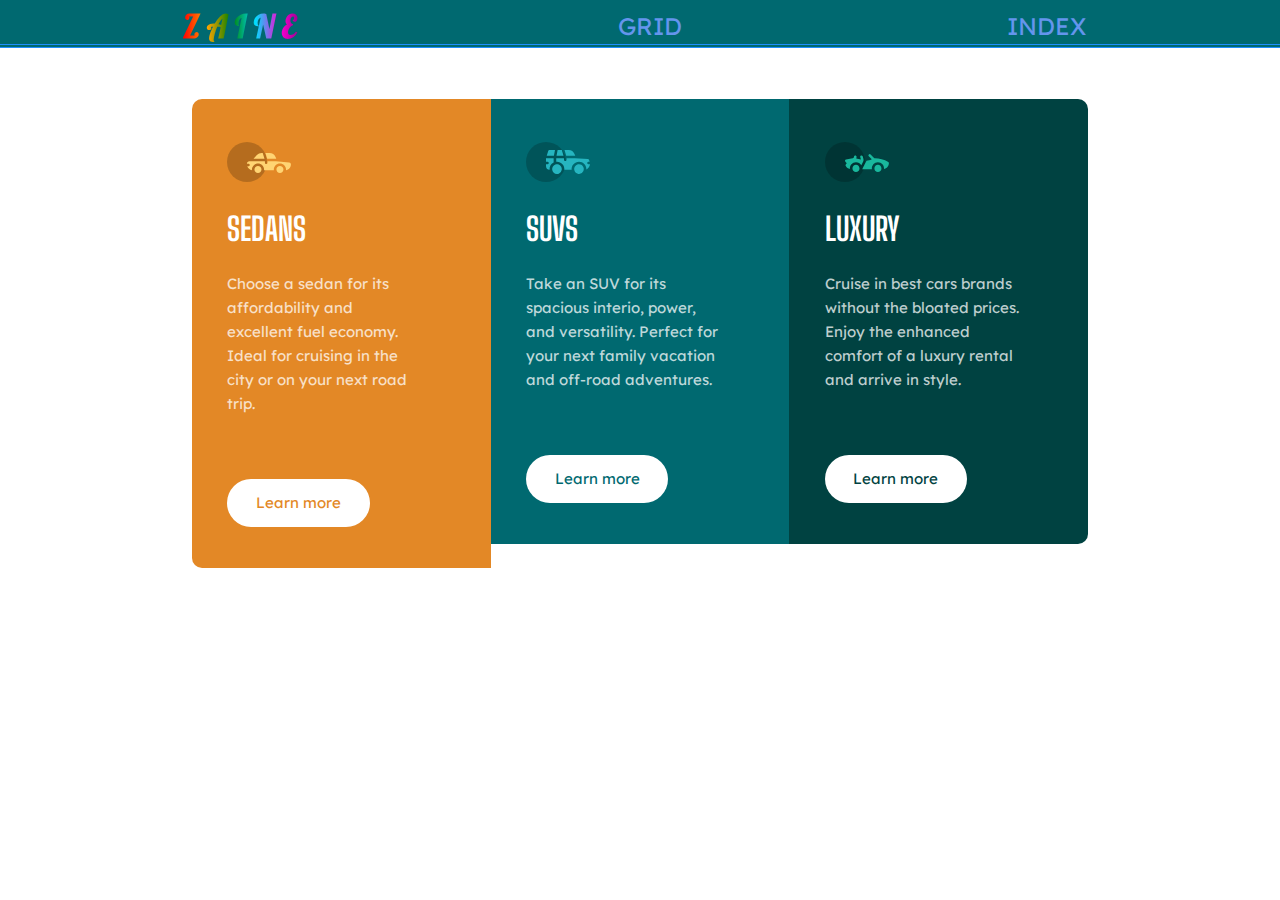
<file: index.html>
<!DOCTYPE html>
<html lang="en">
<head>
    <meta charset="UTF-8">
    <meta http-equiv="X-UA-Compatible" content="IE=edge">
    <meta name="viewport" content="width=device-width, initial-scale=1.0">
    <title>Column card</title>
    <link rel="stylesheet" href="./css/all.css">

    <link
      rel="stylesheet"
      href="https://cdnjs.cloudflare.com/ajax/libs/font-awesome/6.1.1/css/all.min.css"
      integrity="sha512-KfkfwYDsLkIlwQp6LFnl8zNdLGxu9YAA1QvwINks4PhcElQSvqcyVLLD9aMhXd13uQjoXtEKNosOWaZqXgel0g=="
      crossorigin="anonymous"
      referrerpolicy="no-referrer"
    />
    
</head>
<body>
    <div class="container">

     <nav style="background-color: hsl(184, 100%, 22%) !important;" class="nav">
        <div class="flexBox nav-menu">
            <div class="nav-brand">
                <h1>zaine</h1>
            </div>
            <a href="./grid/grid.html" class="seep">grid</a>
            <a href="./index.html" class="seep">index</a>            
        </div>

        <div class="toggle-collapse">
        <div class="toggle-icons">
          <i class="fa-solid fa-bars"></i>
        </div>
      </div>
    </nav>

        <div class="carrier">
            <div class="sedans">
                <img src="./Images/icon-sedans.svg">
                <h1>sedans</h1>
                <p>Choose a sedan for its affordability and excellent fuel economy.
                   Ideal for cruising in the city or on your next road trip.
                </p>

                <a>Learn more</a>
            </div>

            <div class="suv">
                <img src="./Images/icon-suvs.svg">
                <h1>suvs</h1>
                <p>Take an SUV for its spacious interio, power, and versatility. 
                    Perfect for your next family vacation and off-road adventures.
                </p>

                <a>Learn more</a>
            </div>

            <div class="luxury">
                <img src="./Images/icon-luxury.svg">
                <h1>luxury</h1>
                <p>Cruise in best cars brands without the bloated prices.
                    Enjoy the enhanced comfort of a luxury rental and arrive in style.
                </p>

                <a>Learn more</a>
            </div>
        </div>
    </div>

    <script src="./javascript/Jquery3.6.0.min.js"></script>

    <script src="./javascript/toggle.js"></script>
</body>
</html>
</file>
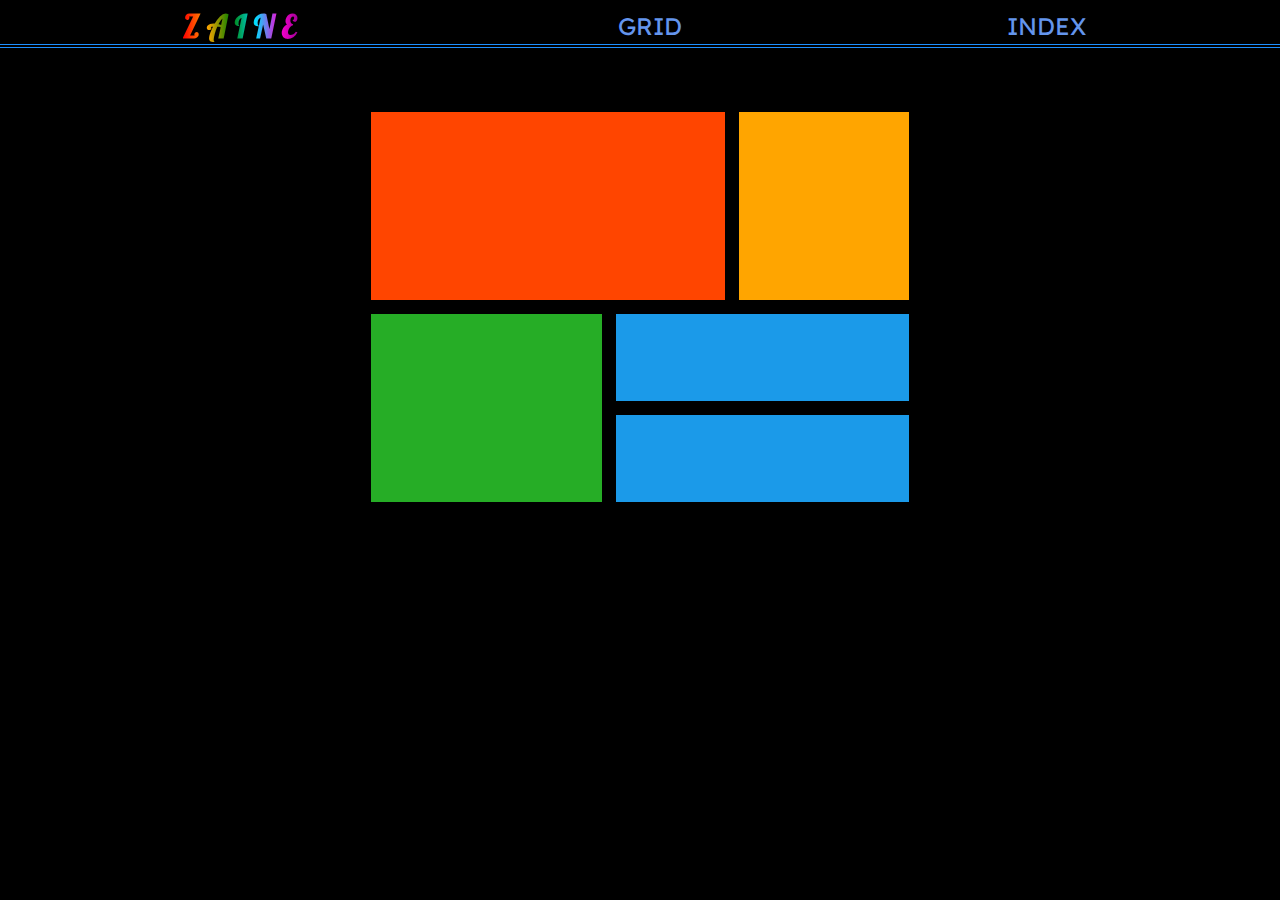
<file: grid/grid.html>
<!DOCTYPE html>
<html lang="en">
  <head>
    <meta charset="UTF-8" />
    <meta http-equiv="X-UA-Compatible" content="IE=edge" />
    <meta name="viewport" content="width=device-width, initial-scale=1.0" />
    <title>Grid</title>
    <link rel="stylesheet" href="../css/all.css" />

    <link
      rel="stylesheet"
      href="https://cdnjs.cloudflare.com/ajax/libs/font-awesome/6.1.1/css/all.min.css"
      integrity="sha512-KfkfwYDsLkIlwQp6LFnl8zNdLGxu9YAA1QvwINks4PhcElQSvqcyVLLD9aMhXd13uQjoXtEKNosOWaZqXgel0g=="
      crossorigin="anonymous"
      referrerpolicy="no-referrer"
    />
  </head>

  <body class="grid-body">
    <nav class="nav">
      <div class="nav-menu flexBox">
        <div class="nav-brand">
          <h1>zaine</h1>
        </div>
        <a href="./grid.html">grid</a>
        <a href="../index.html">index</a>
      </div>

      <div class="toggle-collapse">
        <div class="toggle-icons">
          <i class="fa-solid fa-bars"></i>
        </div>
      </div>
    </nav>

    <div class="grid-container">
      <div class="item1"></div>
      <div class="item2"></div>
      <div class="item3"></div>
      <div class="item4"></div>
      <div class="item5"></div>
    </div>

    <script src="../javascript/Jquery3.6.0.min.js"></script>

    <script src="../javascript/toggle.js"></script>
  </body>
</html>
</file>
<file: css/all.css>
@import url('https://fonts.googleapis.com/css2?family=Big+Shoulders+Display:wght@500;700&family=Lexend+Deca:wght@100;300;400&display=swap');
@import url('https://fonts.googleapis.com/css2?family=Dancing+Script:wght@400;500;600;700&family=Lobster&family=Pacifico&family=Recursive:wght@300;400;500;700&family=Roboto+Serif:ital,opsz,wght@0,8..144,100;0,8..144,300;0,8..144,500;0,8..144,600;0,8..144,700;0,8..144,800;0,8..144,900;1,8..144,100;1,8..144,200;1,8..144,500;1,8..144,900&family=Satisfy&family=Spline+Sans+Mono:wght@300;400;500;700&display=swap');

*{
    padding: 0;
    margin: 0;
    box-sizing: border-box;

}

nav {
    padding: 0 2rem;
    height: 3rem;
    overflow: hidden;
    transition: height 1s ease-in-out;
    background-color: black;
    border-bottom: 4px double dodgerblue;
}

.flexBox {
    display: flex;
    flex-direction: row;
    flex-wrap: wrap;
    justify-content: space-around;

}

nav h1{
    font-size: 1.9rem;
        padding: 0.5rem 0;
        display: block;
        letter-spacing: 0.5rem;
        -webkit-text-fill-color: transparent;
        background: linear-gradient(90deg, red, orange, green, #00ddff, #ff00d4, purple);
        -webkit-background-clip: text;
        text-transform: uppercase;
        font-family: 'Lobster', cursive;
        font-weight: 700;
}

nav a{
    text-decoration: none;
    padding: .7rem;
    font-size: 1.5rem !important;
    text-transform: uppercase;
    font-weight: 400;
    color: cornflowerblue;

}

nav a:hover{
    color: cornflowerblue;
}

.container{
    width: 100%;
}



.carrier{
    width: 70%;
    height: 100%;
    margin: 4% auto;
    display: flex;
}

.carrier div{
    padding: 2.7rem 2.2rem 3.5rem 2.2rem;
    height: 100%;
    width: 100%;
}

.carrier div > img, h1{
    padding-bottom: 1.5rem;
}

.carrier div > p{
    padding-bottom: 4.8rem;
    color: hsla(0, 0%, 100%, 0.75);
    line-height: 1.5rem;
    width: 85%;
}

.carrier div > p, a{
    font-family: 'Lexend Deca', sans-serif;
    font-size: 15px;

}

.carrier div > h1{
    color: hsla(0, 0%, 100%, 954);
    font-family: 'Big Shoulders Display', cursive;
    font-weight: 700;
    text-transform: uppercase;
}

.sedans{
    background-color: hsl(31, 77%, 52%);
    border-bottom-left-radius: 10px;
    border-top-left-radius: 10px;
}

.sedans a{
    color: hsl(31, 77%, 52%);

}

.suv{
    background-color: hsl(184, 100%, 22%);
}

.suv a{
    color: hsl(184, 100%, 22%);
}

.luxury{
    background-color: hsl(179, 100%, 13%);
    border-bottom-right-radius: 10px;
    border-top-right-radius: 10px;
}

.luxury a{
    color: hsl(179, 100%, 13%);
}

.carrier div > a {
    background-color: white;
    border-radius: 25px;
    padding: 0.9rem 1.8rem;
    margin-bottom: 2rem;
}

.carrier div > a:hover{
    background-color: transparent;
    cursor: pointer;
    border: 2px solid white;
    color: white;
}

.grid-body{
    background-color: black;
}

.grid-container{
    width: 42%;
    margin: 5% auto;
    height: 390px;
    display: grid;
    grid-template-areas: 'red red red red red red orange orange orange'
                         'red red red red red red orange orange orange '
                         'green green green green blue blue blue blue blue'
                         'green green green green purple purple purple purple purple';

    gap: 14px;
}

.grid-container div{
    width: 100%;
    height: 100% !important;
}

.item1{grid-area: red;
background-color: orangered;}

.item2{grid-area: orange;
background-color: orange;}

.item3{grid-area: green;
background-color: rgb(38, 173, 38);}

.item4{grid-area: blue;
background-color: rgb(27, 154, 233);}

.item5{grid-area: purple;
background-color: rgb(27, 154, 233);
}

.nav .toggle-collapse {
    position: absolute !important;
    top: 0;
    right: 40px;
    cursor: pointer;
    display: none;
}

.nav .toggle-collapse .toggle-icons {
    display: flex;
    justify-content: flex-end;
    padding: 0.5rem 0;

}

.nav .toggle-collapse .toggle-icons i {
    font-size: 1.5rem;
    border: 2px solid white;
    color: white;
    padding: 0.2rem 0.5rem;
}

.collapse {
    height: 12rem !important;
}






@media only screen and (max-width: 940px){

    .container{
        width: 100%;
    }
    .carrier{
        flex-direction: column;
    }

    .carrier div{
        width: 100%;
    }

    .sedans{
        border-top-left-radius: 10px;
        border-top-right-radius: 10px;
        border-bottom-left-radius: 0px;
    }

    .luxury{
        border-top-right-radius: 0px;
        border-bottom-left-radius: 10px;
        border-bottom-right-radius: 10px;
    }

    .grid-container{
        margin-top: 9%;
    }

    
}

@media only screen and (max-width: 500px){
    nav .toggle-collapse {
            display: initial !important;
    
    }

    .flexBox {
            flex-direction: column;
        }

    .carrier div{
        width: 100%;
    }

    .carrier {
        margin: 7% auto;
    }

    .carrier div > p{
        width: 100%;
    }
}

@media only screen and (width: 1024px){
    .carrier div{
        height: auto !important;
    }
}

@media only screen and (width: 2560px){
    .luxury p{
        width: 80% !important;
    }
}
</file>
